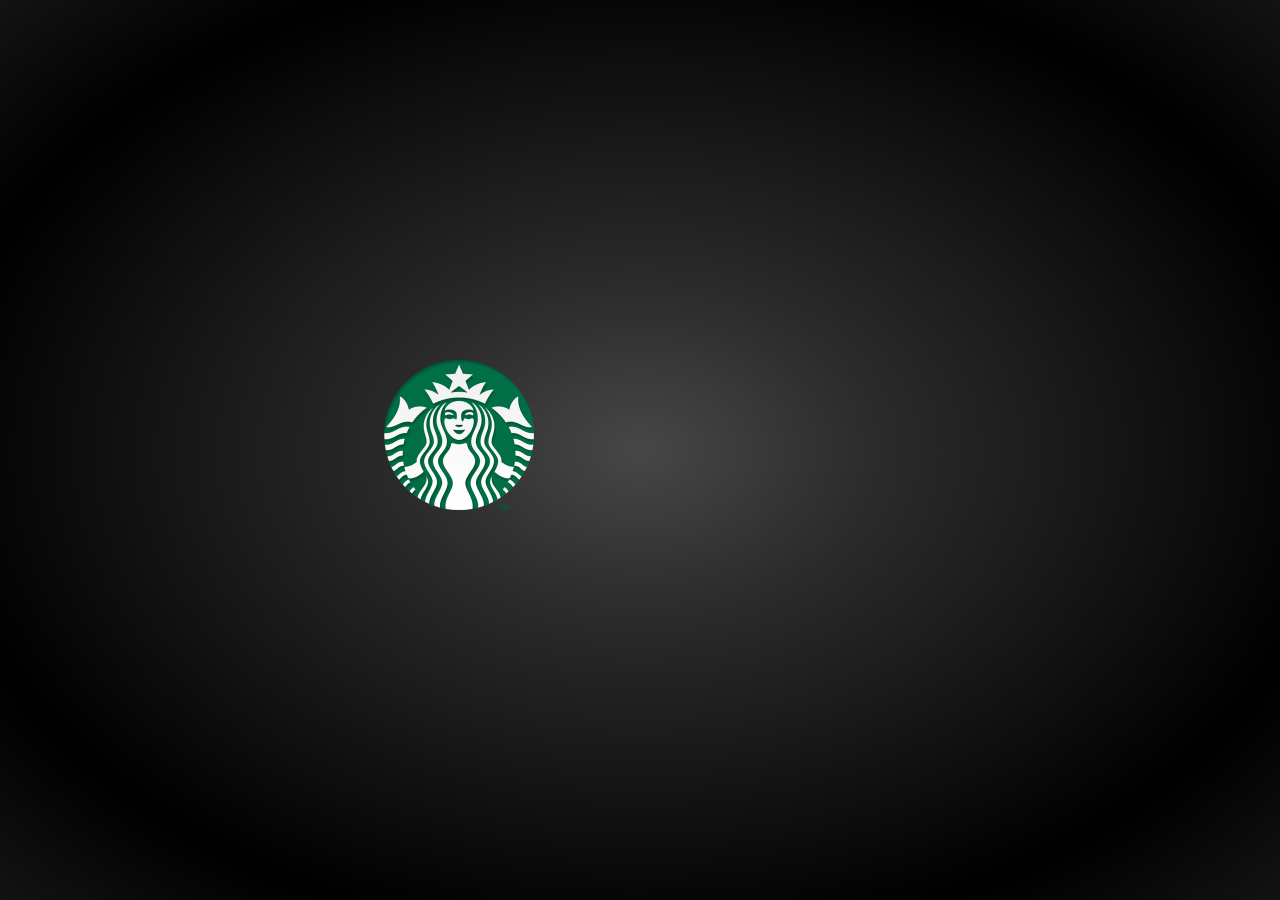
<file: Starbucks/index.html>
<!DOCTYPE html>
<html>
<head>
	<meta charset="utf-8">
	<meta name="viewport" content="width=device-width, initial-scale=1">
	<title>Starbucks</title>
	<link href="css/style.css" rel="stylesheet">
	<link href="https://fonts.googleapis.com/css?family=Slabo+27px" rel="stylesheet">
	<link href="https://fonts.googleapis.com/css?family=Open+Sans" rel="stylesheet">
	<link href="https://fonts.googleapis.com/css?family=Merriweather" rel="stylesheet">
	<link href="https://fonts.googleapis.com/css?family=Open+Sans" rel="stylesheet">
	<link href="https://fonts.googleapis.com/css?family=Slabo+27px" rel="stylesheet">
	 <link rel="stylesheet" type="text/css" href="font-awesome/css/font-awesome.min.css">
	 <link rel="stylesheet" href="css/swiper.min.css">
<body>
</head>
<body onload="myFunction()" style="margin:0;">
<div class="container" >
	
	<div id="loader" style="display:block;">
		<div class="img">
		<img src="img/logo.png">
		</div>
	</div>
	<div id="loader2" > 
	<div class="img2">
			<div id="floatingBarsG" id="loader2">
			loading
				<div class="blockG" id="rotateG_01"></div>
				<div class="blockG" id="rotateG_02"></div>
				<div class="blockG" id="rotateG_03"></div>
				<div class="blockG" id="rotateG_04"></div>
				<div class="blockG" id="rotateG_05"></div>
				<div class="blockG" id="rotateG_06"></div>
				<div class="blockG" id="rotateG_07"></div>
				<div class="blockG" id="rotateG_08"></div>
			</div>
			</div>
	</div>
	
	<div style="display:none;" id="container-text" class="animate-text">
		<div class="Bar-top">
			<div class="txet-top">
				<h1>My  Cards</h1>
			</div>
		</div>
		
		<div class="Bar-2">
			<div class="txet-2">
				<i class="fa fa-star"></i>
				<h2 class="green">Green lavel</h2>
				<p class="stars">STARS YOU'VE EARNED</p>
				<h2 class="num101">101</h2>
				<p class="title-star">Your membership expiry date is 2017-03-29 <br>49 more Starts to reach Gold level.</p>
			</div>
			<a class="butRewards" href="benefits.html">
             <span class="Rewards">Rewards</span></a>
		</div><!-- Bar-2 -->

		<div class="cards">
			<!-- Swiper -->
<a href="Cards.html" id="touch" style="width: 50px; margin-top: 50px; margin-left: 100px; position: relative;"><img src="img/touch.png"></a>
    		<div class="swiper-container">
      	  		<div class="swiper-wrapper">
        			<img class="swiper-slide" src="img/card-01.png">
        			<img class="swiper-slide" src="img/card-02.png">
        			<!-- <img class="swiper-slide" src="img/card-03.png"> -->
        			<img class="swiper-slide" src="img/card-04.png" >
        		</div>
        		
    		</div>

    		<!-- Swiper JS -->
    		<script src="js/swiper.min.js"></script>

    		<!-- Initialize Swiper -->
    		<script>
    		var swiper = new Swiper('.swiper-container', {
        		pagination: '.swiper-pagination',
        		slidesPerView: 1.2,
        		centeredSlides: true,
        		paginationClickable: true,
        		// spaceBetween: 30
    		});
    		</script>
		
		</div>
	  	<br>
		<div class="text-3">
			<h1>Bath 205.00</h1>
			<br>
			<p>As of 2017-02-25 15.45</p>
		</div>
		<div class="text-4">
			<h1>Registered</h1>
			<br>
			<p>6080152025222222</p>
		</div>
		
		<br>
		<a class="btnMa" href="#" data-role="pop" data-position="fixed" data-theme="d" rel="external">
             <span class="Ma">Manage</span></a>

            <ul data-role="listview" data-theme="c" style="display:none;" id="pop">
	            <li><a href="#" rel="external">Refresh Balance</a>
	            </li>
	            <li><a href="#" rel="external">Transaction History</a>
	            </li>
	            <li><a href="#" rel="external">Cancel</a>
	            </li>
        	</ul>


        <a class="btnAdd" href="#">
             <span class="Add">Add a Card</span></a>
	
	<footer class="footer">
	<div class="footlist">
		<div class="icon-bar"><a href="#" style="text-decoration: none;" >
			<i class="fa fa-home"></i>
				<p>HOME</p></a>
		</div>
	</div>
	<div class="footlist2" id="active">
		<div class="icon-bar"><a href="#" style="text-decoration: none;">
			<i class="fa  fa-credit-card"></i>
				<p>CARDS</p></a>
		</div>
	</div>
	<div class="footlist">
		<div class="icon-bar"><a href="#" style="text-decoration: none;">
			<i class="fa fa-glass"></i>
				<p>STORES</p></a>
		</div>
	</div>

	<div class="footlist">
		<div class="icon-bar"><a href="#" style="text-decoration: none;">
			<i class="fa fa-comments-o"></i>
				<p class="p2">MESSAGES</p></a>
		</div>
	</div>
	<div class="footlist">
		<div class="icon-bar"><a href="#" style="text-decoration: none;">
			<i class="fa fa-ellipsis-h"></i>
				<p>MORE</p></a>
		</div>
	</div>
</footer>



	</div><!-- animate-text -->

</div> <!-- container -->
		
		<script>
			var myVar;

			function myFunction() {
			    myVar = setTimeout(showPage, 2000);
			}

			function showPage() {
			  document.getElementById("loader").style.display = "none";
		
			 document.getElementById("container-text").style.display = "block";
			}
		</script>

<!-- slide -->

</body>
</html>
</file>
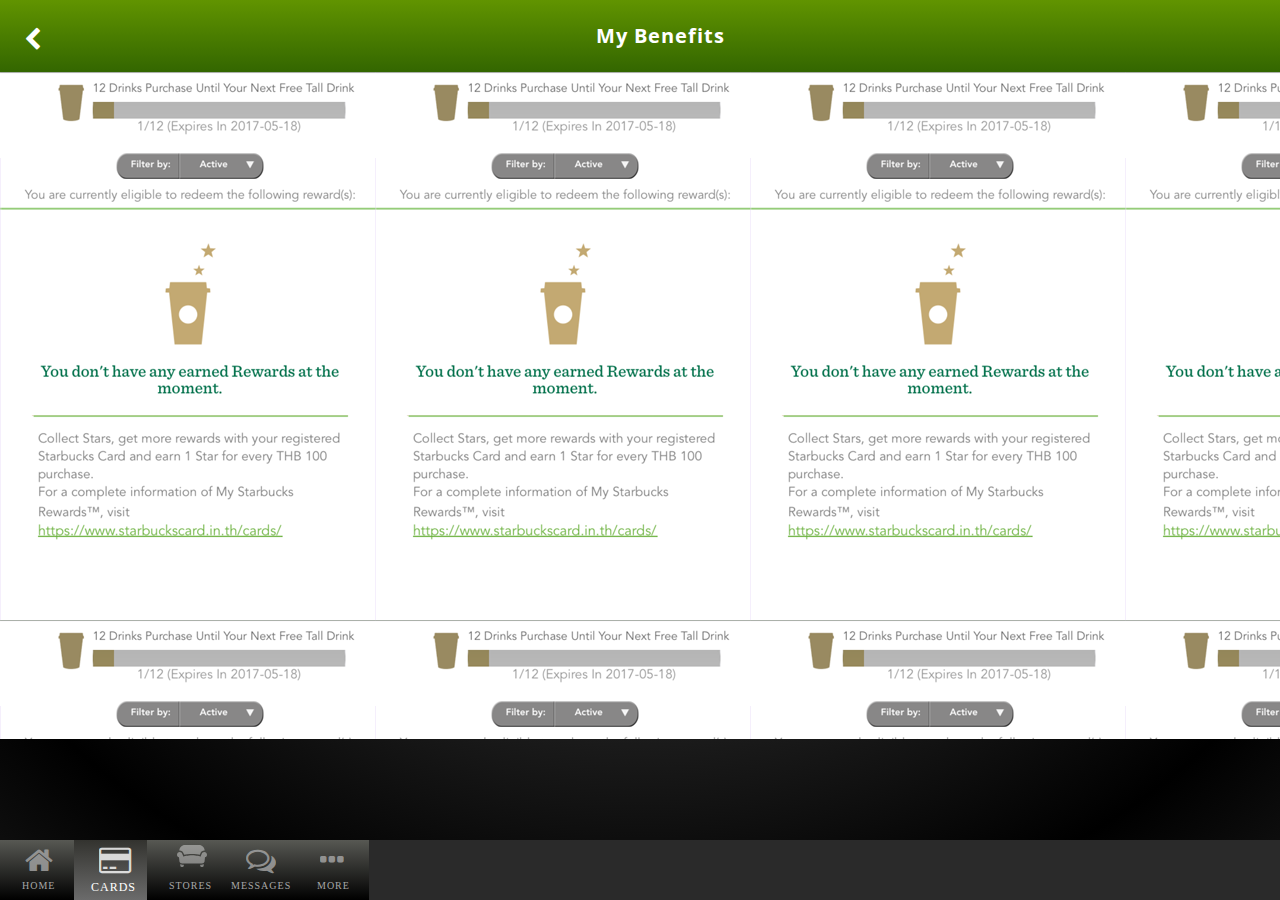
<file: Starbucks/benefits.html>
<!DOCTYPE html>
<html>
<head>
	<meta charset="utf-8">
	<meta name="viewport" content="width=device-width, initial-scale=1">
	<title>Starbucks</title>
	<link href="css/style.css" rel="stylesheet">
	<link href="css/styleBen.css" rel="stylesheet">
	<link href="https://fonts.googleapis.com/css?family=Slabo+27px" rel="stylesheet">
	<link href="https://fonts.googleapis.com/css?family=Open+Sans" rel="stylesheet">
	<link href="https://fonts.googleapis.com/css?family=Merriweather" rel="stylesheet">
	<link href="https://fonts.googleapis.com/css?family=Open+Sans" rel="stylesheet">
	<link href="https://fonts.googleapis.com/css?family=Slabo+27px" rel="stylesheet">
	 <link rel="stylesheet" type="text/css" href="font-awesome/css/font-awesome.min.css">
	 <link rel="stylesheet" href="css/swiper.min.css">
	 
<body>
</head>
<body onload="myFunction()" style="margin:0;">
<div class="container2">
	<!-- <div id="loader" style="display:block;">
		<div class="img">
		<img src="img/logo.png">
		</div>
	</div> -->
	<div id="loader2" style="display:block;" > 
	<div class="img2">
			<div id="floatingBarsG" id="loader2">
			<p style="color: #ccc; padding-top: 60px; font-size: 14px; ">loading</p>
				<div class="blockG" id="rotateG_01"></div>
				<div class="blockG" id="rotateG_02"></div>
				<div class="blockG" id="rotateG_03"></div>
				<div class="blockG" id="rotateG_04"></div>
				<div class="blockG" id="rotateG_05"></div>
				<div class="blockG" id="rotateG_06"></div>
				<div class="blockG" id="rotateG_07"></div>
				<div class="blockG" id="rotateG_08"></div>
			</div>
			</div>
	</div>
	
	<div style="display:none;" id="container-text" class="animate-text">
		<div class="Bar-top">
			<div class="txet-top"><a href="index.html" style="text-decoration: none;">
				<i class="fa fa-chevron-left"></i>
				<h1>My Benefits</h1></a>
			</div>
		</div>
		<!-- <img src="img/back.png"> -->

		<div class="box-1">
			
			
		</div><!-- box1-->


	<footer class="footer">
	<div class="footlist">
		<div class="icon-bar"><a href="#" style="text-decoration: none;" >
			<i class="fa fa-home"></i>
				<p>HOME</p></a>
		</div>
	</div>
	<div class="footlist2" id="active">
		<div class="icon-bar"><a href="#" style="text-decoration: none;">
			<i class="fa  fa-credit-card"></i>
				<p>CARDS</p></a>
		</div>
	</div>
	<div class="footlist">
		<div class="icon-bar"><a href="#" style="text-decoration: none;">
			<img class="menu-img" src="img/sofa.svg" style="width: 30px; height: 30px;  padding-left: 30px; padding-top: 1px; opacity: 0.4;"></i>
				<p>STORES</p></a>
		</div>
	</div>

	<div class="footlist">
		<div class="icon-bar"><a href="#" style="text-decoration: none;">
			<i class="fa fa-comments-o"></i>
				<p class="p2">MESSAGES</p></a>
		</div>
	</div>
	<div class="footlist">
		<div class="icon-bar"><a href="#" style="text-decoration: none;">
			<i class="fa fa-ellipsis-h"></i>
				<p>MORE</p></a>
		</div>
	</div>
</footer>



	</div><!-- animate-text -->

</div> <!-- container -->
		
		<script>
			var myVar;

			function myFunction() {
			    myVar = setTimeout(showPage, 500);
			}

			function showPage() {
			  document.getElementById("loader2").style.display = "none";
		
			 document.getElementById("container-text").style.display = "block";
			}
		</script>

<!-- slide -->

</body>
</html>
</file>
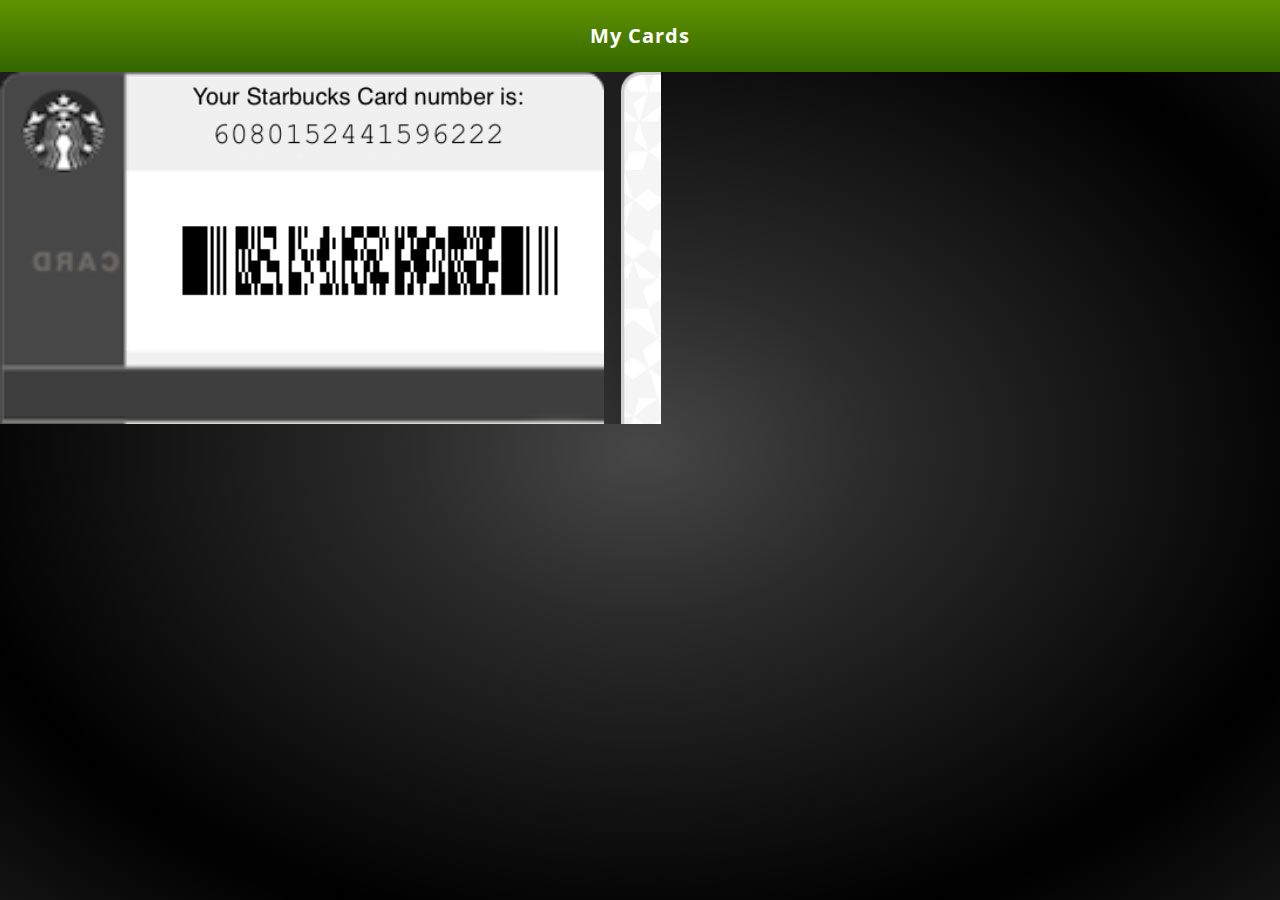
<file: Starbucks/Cards.html>
<!DOCTYPE html>
<html>
<head>
	<title>Cards</title>
	<meta charset="utf-8">
	<meta name="viewport" content="width=device-width, initial-scale=1">
	<title>Starbucks</title>
	<link href="css/style.css" rel="stylesheet">
	<link href="https://fonts.googleapis.com/css?family=Slabo+27px" rel="stylesheet">
	<link href="https://fonts.googleapis.com/css?family=Open+Sans" rel="stylesheet">
	<link href="https://fonts.googleapis.com/css?family=Merriweather" rel="stylesheet">
	<link href="https://fonts.googleapis.com/css?family=Open+Sans" rel="stylesheet">
	<link href="https://fonts.googleapis.com/css?family=Slabo+27px" rel="stylesheet">
	 <link rel="stylesheet" type="text/css" href="font-awesome/css/font-awesome.min.css">
	 <link rel="stylesheet" href="css/swiper.min.css">
</head>
<body>
<body onload="myFunction()" style="margin:0;">
<div class="container" >

	
	<div id="container-text" class="animate-text">
		<div class="Bar-top">
			<div class="txet-top">
				<h1>My  Cards</h1>
			</div>
		</div>
		<a href="#" id="card"><img src="img/cards.png"></a>
	</div>
	</div>

</body>
</html>
</file>
<file: Starbucks/css/style.css>
@font-face {
    font-family: FontAwesome;
    src: url('font-awesome/font/fontawesome-webfont.eot');
    src: url('font-awesome/font/fontawesome-webfont.eot?') format('embedded-opentype'),
         url('font-awesome/font/fontawesome-webfont.woff') format('woff'),
         url('font-awesome/font/fontawesome-webfont.ttf') format('truetype');
}
@media only screen and (min-width: 320px){
.container {
  height: 100%;
  bottom: 0;
  left: 0;
  position: fixed;
  right: 0;
  top: 0;
  width: 100%;
  z-index: 99999;
  background: rgba(102,102,102,1);
  background: -moz-radial-gradient(center, ellipse cover, rgba(102,102,102,1) 0%, rgba(89,89,89,1) 0%, rgba(44,44,44,1) 0%, rgba(71,71,71,1) 0%, rgba(43,43,43,1) 26%, rgba(38,38,38,1) 32%, rgba(0,0,0,1) 78%, rgba(19,19,19,1) 100%);
  background: -webkit-gradient(radial, center center, 0px, center center, 100%, color-stop(0%, rgba(102,102,102,1)), color-stop(0%, rgba(89,89,89,1)), color-stop(0%, rgba(44,44,44,1)), color-stop(0%, rgba(71,71,71,1)), color-stop(26%, rgba(43,43,43,1)), color-stop(32%, rgba(38,38,38,1)), color-stop(78%, rgba(0,0,0,1)), color-stop(100%, rgba(19,19,19,1)));
  background: -webkit-radial-gradient(center, ellipse cover, rgba(102,102,102,1) 0%, rgba(89,89,89,1) 0%, rgba(44,44,44,1) 0%, rgba(71,71,71,1) 0%, rgba(43,43,43,1) 26%, rgba(38,38,38,1) 32%, rgba(0,0,0,1) 78%, rgba(19,19,19,1) 100%);
  background: -o-radial-gradient(center, ellipse cover, rgba(102,102,102,1) 0%, rgba(89,89,89,1) 0%, rgba(44,44,44,1) 0%, rgba(71,71,71,1) 0%, rgba(43,43,43,1) 26%, rgba(38,38,38,1) 32%, rgba(0,0,0,1) 78%, rgba(19,19,19,1) 100%);
  background: -ms-radial-gradient(center, ellipse cover, rgba(102,102,102,1) 0%, rgba(89,89,89,1) 0%, rgba(44,44,44,1) 0%, rgba(71,71,71,1) 0%, rgba(43,43,43,1) 26%, rgba(38,38,38,1) 32%, rgba(0,0,0,1) 78%, rgba(19,19,19,1) 100%);
  background: radial-gradient(ellipse at center, rgba(102,102,102,1) 0%, rgba(89,89,89,1) 0%, rgba(44,44,44,1) 0%, rgba(71,71,71,1) 0%, rgba(43,43,43,1) 26%, rgba(38,38,38,1) 32%, rgba(0,0,0,1) 78%, rgba(19,19,19,1) 100%);
  filter: progid:DXImageTransform.Microsoft.gradient( startColorstr='#666666', endColorstr='#131313', GradientType=1 );
}

/************************* Add loader *********************/
#loader {
  height: 100%;
  bottom: 0;
  left: 0;
  position: absolute;
  right: 0;
  top: 0;
  width: 100%;
  z-index: 99999;
}
#loader2 {
  height: 100%;
  bottom: 0;
  left: 0;
  position: absolute;
  right: 0;
  top: 0;
  width: 100%;
  z-index: 99999;
  display: none;
}
#loader .img{
  height: 100px;
  left: 30%;
  position: absolute;
  top: 40%;
  /*width: 50%;*/
  height: 50%;
  margin: auto;
}
#loader2 .img2{
  height: 100px;
  left: 30%;
  position: absolute;
  top: 40%;
  width: 45%;
  height: 50%;
  margin: auto;
}
#loader .img img{
	width: 50%;
}
#floatingBarsG{
	position:relative;
	width:40px;
	height:50px;
	margin:auto;
}

.blockG{
	position:absolute;
	background-color:rgb(255,255,255);
	width:6px;
	height:16px;
	border-radius:5px 5px 0 0;
		-o-border-radius:5px 5px 0 0;
		-ms-border-radius:5px 5px 0 0;
		-webkit-border-radius:5px 5px 0 0;
		-moz-border-radius:5px 5px 0 0;
	transform:scale(0.4);
		-o-transform:scale(0.4);
		-ms-transform:scale(0.4);
		-webkit-transform:scale(0.4);
		-moz-transform:scale(0.4);
	animation-name:fadeG;
		-o-animation-name:fadeG;
		-ms-animation-name:fadeG;
		-webkit-animation-name:fadeG;
		-moz-animation-name:fadeG;
	animation-duration:0.992s;
		-o-animation-duration:0.992s;
		-ms-animation-duration:0.992s;
		-webkit-animation-duration:0.992s;
		-moz-animation-duration:0.992s;
	animation-iteration-count:infinite;
		-o-animation-iteration-count:infinite;
		-ms-animation-iteration-count:infinite;
		-webkit-animation-iteration-count:infinite;
		-moz-animation-iteration-count:infinite;
	animation-direction:normal;
		-o-animation-direction:normal;
		-ms-animation-direction:normal;
		-webkit-animation-direction:normal;
		-moz-animation-direction:normal;
}

#rotateG_01{
	left:0;
	top:18px;
	animation-delay:0.3695s;
		-o-animation-delay:0.3695s;
		-ms-animation-delay:0.3695s;
		-webkit-animation-delay:0.3695s;
		-moz-animation-delay:0.3695s;
	transform:rotate(-90deg);
		-o-transform:rotate(-90deg);
		-ms-transform:rotate(-90deg);
		-webkit-transform:rotate(-90deg);
		-moz-transform:rotate(-90deg);
}

#rotateG_02{
	left:5px;
	top:6px;
	animation-delay:0.496s;
		-o-animation-delay:0.496s;
		-ms-animation-delay:0.496s;
		-webkit-animation-delay:0.496s;
		-moz-animation-delay:0.496s;
	transform:rotate(-45deg);
		-o-transform:rotate(-45deg);
		-ms-transform:rotate(-45deg);
		-webkit-transform:rotate(-45deg);
		-moz-transform:rotate(-45deg);
}

#rotateG_03{
	left:17px;
	top:2px;
	animation-delay:0.6125s;
		-o-animation-delay:0.6125s;
		-ms-animation-delay:0.6125s;
		-webkit-animation-delay:0.6125s;
		-moz-animation-delay:0.6125s;
	transform:rotate(0deg);
		-o-transform:rotate(0deg);
		-ms-transform:rotate(0deg);
		-webkit-transform:rotate(0deg);
		-moz-transform:rotate(0deg);
}

#rotateG_04{
	right:5px;
	top:6px;
	animation-delay:0.739s;
		-o-animation-delay:0.739s;
		-ms-animation-delay:0.739s;
		-webkit-animation-delay:0.739s;
		-moz-animation-delay:0.739s;
	transform:rotate(45deg);
		-o-transform:rotate(45deg);
		-ms-transform:rotate(45deg);
		-webkit-transform:rotate(45deg);
		-moz-transform:rotate(45deg);
}

#rotateG_05{
	right:0;
	top:18px;
	animation-delay:0.8655s;
		-o-animation-delay:0.8655s;
		-ms-animation-delay:0.8655s;
		-webkit-animation-delay:0.8655s;
		-moz-animation-delay:0.8655s;
	transform:rotate(90deg);
		-o-transform:rotate(90deg);
		-ms-transform:rotate(90deg);
		-webkit-transform:rotate(90deg);
		-moz-transform:rotate(90deg);
}

#rotateG_06{
	right:5px;
	bottom:5px;
	animation-delay:0.992s;
		-o-animation-delay:0.992s;
		-ms-animation-delay:0.992s;
		-webkit-animation-delay:0.992s;
		-moz-animation-delay:0.992s;
	transform:rotate(135deg);
		-o-transform:rotate(135deg);
		-ms-transform:rotate(135deg);
		-webkit-transform:rotate(135deg);
		-moz-transform:rotate(135deg);
}

#rotateG_07{
	bottom:0;
	left:17px;
	animation-delay:1.1085s;
		-o-animation-delay:1.1085s;
		-ms-animation-delay:1.1085s;
		-webkit-animation-delay:1.1085s;
		-moz-animation-delay:1.1085s;
	transform:rotate(180deg);
		-o-transform:rotate(180deg);
		-ms-transform:rotate(180deg);
		-webkit-transform:rotate(180deg);
		-moz-transform:rotate(180deg);
}

#rotateG_08{
	left:5px;
	bottom:5px;
	animation-delay:1.235s;
		-o-animation-delay:1.235s;
		-ms-animation-delay:1.235s;
		-webkit-animation-delay:1.235s;
		-moz-animation-delay:1.235s;
	transform:rotate(-135deg);
		-o-transform:rotate(-135deg);
		-ms-transform:rotate(-135deg);
		-webkit-transform:rotate(-135deg);
		-moz-transform:rotate(-135deg);
}



@keyframes fadeG{
	0%{
		background-color:rgba(0,0,0,0.88);
	}

	100%{
		background-color:rgb(255,255,255);
	}
}

@-o-keyframes fadeG{
	0%{
		background-color:rgba(0,0,0,0.88);
	}

	100%{
		background-color:rgb(255,255,255);
	}
}

@-ms-keyframes fadeG{
	0%{
		background-color:rgba(0,0,0,0.88);
	}

	100%{
		background-color:rgb(255,255,255);
	}
}

@-webkit-keyframes fadeG{
	0%{
		background-color:rgba(0,0,0,0.88);
	}

	100%{
		background-color:rgb(255,255,255);
	}
}

@-moz-keyframes fadeG{
	0%{
		background-color:rgba(0,0,0,0.88);
	}

	100%{
		background-color:rgb(255,255,255);
	}
}
/************************* Add animate-text *********************/
.animate-text {
  position: relative;
  -webkit-animation-name: animatetext;
  -webkit-animation-duration: 2s;
  animation-name: animatetext;
  animation-duration: 2s
}
@-webkit-keyframes animate-text {
  from { bottom:0px; opacity:0 } 
  to { bottom:0px; opacity:1 }
}
@keyframes animatetext { 
  from{ bottom:0px; opacity:0 } 
  to{ bottom:0; opacity:1 }
}

.Bar-top{
	margin-top: -21px;
	width: 100%;
	height: 80px;
	/*background-color: #339900;*/
	background-image: linear-gradient(to top, #336600 0%, #669900 100%);
}
.Bar-top .txet-top{
	height: 100%;
	color: #fff;
	text-align: center;
}
.Bar-top .txet-top h1{
	color: #fff;
	font-size: 20px;
	text-align: center;
	padding-top: 30px;
	font-family: 'Open Sans', sans-serif;
	letter-spacing: 1px;
}
.Bar-2 {
	background-color:rgba(33, 60, 6, 0.53);
	z-index:0
	width: 100%;
	height: 120px;

	/*margin-top: -20px;*/
}
.txet-2{
	width: 100%;
	height: 30px;
}
.txet-2 i{
	color: #5ca711;
	font-size: 18px;
	/*opacity: 100;*/
	z-index:1;
	float: left;
	padding-top: 22px;
	padding-left: 18px;

}
.txet-2 .green{
	font-size: 20px;
	padding-left: 10px;
	float:left;
	color: #5ca711;
	font-family: 'Open Sans', sans-serif;
	/*padding-top: 22px;*/
	/*line-height: 1px;*/

}
.txet-2 .stars{
	font-size: 13px;
	padding-left: 10px;
	float:left;
	color: #fff;
	font-family: 'Open Sans', sans-serif;
	/*width: 10px;*/
	height: 15px;
	line-height: 1px;
	/*clear: both;*/
	padding-top: 40px;
	position: absolute;
	padding-left: 18px;
}
.txet-2 .num101{
	font-size: 34px;
	color: #5ca711;
	float: left;
	font-family: 'Open Sans', sans-serif;
	padding-left : 180px;
	padding-top: -25px;
	position: absolute;
	line-height: 18px;
}
.txet-2 .title-star{
	font-size: 12px;
	float: left;
	font-family: 'Open Sans', sans-serif;
	/*line-height: 1px;*/
	padding-left: 18px;
	color: #ccc;
}
.Bar-2 .butRewards{
	width: 100px;
	height: 40px;
	margin-left: 116px;
	position: absolute;
	border-top-style: outset ;
	color: rgb(154, 154, 154);
	/*border: solid #666;*/
	text-decoration: none;
	font-size: 18px;
	padding-top: 9px;
	font-family: 'Open Sans', sans-serif;
	background-image: linear-gradient(to top, #333 0%, #666 100%);
}
.butRewards:hover{
	color: #fff;
	background-image: #fff;
	cursor: pointer;

}
.Bar-2 .Rewards:active{
	color: #fff;
	background-image: #fff;
}
.Bar-2 .Rewards{
	color: #fff;
	font-family: 'Open Sans', sans-serif;
	font-size: 16px;
	text-decoration: none;
	margin-left: 17px;
}
.cards{
  	margin: 0 auto 0px;
}
.swiper-container {
  	margin-top: 10px; 

}
.swiper-wrapper img{
	margin-left: 20px;
	width: 85%;
}
.swiper-container .swiper-wrapper .swiper-slide {
    /* Center slide text vertically */
	display: -webkit-box;
    display: -ms-flexbox;
    display: -webkit-flex;
   	display: flex;
    -webkit-box-pack: center;
    -ms-flex-pack: center;
    -webkit-justify-content: center;
    justify-content: center;
    -webkit-box-align: center;
    -ms-flex-align: center;
    -webkit-align-items: center;
    align-items: center;
}
.swiper-container .swiper-slide:nth-child(2n) {
    /*width: 40%;*/
}
.swiper-container .swiper-slide:nth-child(3n) {
   /* width: 20%;*/
}
.text-3{
	width: 50%;
	float: left;
	height: 50px;
}
.text-3 h1{
	font-size: 20px;
	color: #fff;
	font-family: 'Slabo 27px', serif;
	font-weight: lighter;
	letter-spacing : 1.5px;
	padding-left: 20px;
	clear: both;
	line-height : 2px; 
	float: left;
}
.text-3 p{
	font-size: 14px;
	color: #fff;
	font-family: 'Slabo 27px', serif;
	font-weight: lighter;
	letter-spacing : 1.5px;
	padding-left: 20px;
	line-height : 1px; 
	/*float: left;*/
}
.text-4{
	width: 50%;
	float: right;
	height: 50px;
}
.text-4 h1{
	padding-top: 8px;
	font-size: 11px;
	color: #64bf28;
	font-family: 'Open Sans', sans-serif;
	font-weight: lighter;
	letter-spacing : 1px;
	padding-right: 20px;
	clear: both;
	line-height : 0.5px; 
	float: right;

}
.text-4 p{
	font-size: 11px;
	color: #64bf28;
	font-family: 'Open Sans', sans-serif;
	font-weight: lighter;
	letter-spacing : 1px;
	padding-right: 20px;
	line-height : 0.5px; 
	float: right;
}
.btnMa{
	width: 100px;
	height: 40px;
	/*margin-left: 116px;*/
	float: left;
	border-top-style: outset ;
	color: rgb(154, 154, 154);
	/*border: solid #666;*/
	margin-top: 30px;
	margin-left: 60px;
	text-decoration: none;
	font-size: 18px;
	padding-top: 9px;
	font-family: 'Open Sans', sans-serif;
	background-image: linear-gradient(to top, #333 0%, #666 100%);
}
.Ma{
	color: #fff;
	font-family: 'Open Sans', sans-serif;
	font-size: 16px;
	text-decoration: none;
	margin-left: 17px;
}
.Add{
	color: #fff;
	font-family: 'Open Sans', sans-serif;
	font-size: 16px;
	text-decoration: none;
	margin-left: 10px;
}
.btnAdd{
	width: 100px;
	height: 40px;
	/*margin-left: 116px;*/
	float: left;
	border-top-style: outset ;
	color: rgb(154, 154, 154);
	/*border: solid #666;*/
	margin-top: 30px;
	margin-left: 50px;
	text-decoration: none;
	font-size: 18px;
	padding-top: 9px;
	font-family: 'Open Sans', sans-serif;
	background-image: linear-gradient(to top, #333 0%, #666 100%);
}

.footer {
	clear: both;
	width: 100%; 
	left:0;
    height: 60px;  
    background-color: #2a2a2a;
    position: fixed;
    bottom:0;
    z-index: 100;
    list-style: none;
}
.footlist{
	width: 74px;
	height: 60px;
	background-image: linear-gradient(to top, #000000 0%, #575853 100%);
	float: left;

}
.icon-bar .fa:hover{
	color: #fff;
	cursor: pointer;
}
.icon-bar .fa{
	color: #a7a7a7;
	font-size: 30px;
	text-decoration: none;
	padding-top: 20px;
	z-index:1;
	padding-left: 25px;
	line-height: 1px;
	opacity: 0.8;
	cursor: pointer;
}
 .icon-bar p{
	color: #a7a7a7;
	font-size: 10px;
	text-decoration: none;
	z-index:1;
	padding-left: 22px;
	line-height: 1px;
	letter-spacing : 1px;
	cursor: pointer;
}
 .icon-bar .p2{
	color: #a7a7a7;
	font-size: 10px;
	text-decoration: none;
	z-index:1;
	padding-left: 10px;
	line-height: 1px;
	letter-spacing : 1px;
}
.footlist2 {
	width: 73px;
	height: 60px;
	background-image: linear-gradient(to top, #6b6b6b 0%, #33332f 100%);
	float: left;
}
.footlist2 .icon-bar .fa{
	color: #fff;
	font-size: 30px;
	text-decoration: none;
	padding-top: 20px;
	z-index:1;
	/*padding-left: 32px;*/
	line-height: 1px;
}
 .footlist2 .icon-bar p{
	color: #fff;
	font-size: 12px;
	text-decoration: none;
	z-index:1;
	padding-left: 17px;
	line-height: 1px;
	letter-spacing : 1px;
}
#touch img{
	/*width: 50px;
	height: 50px;*/
	position: absolute;
	margin-top: 170px;
	margin-left: 170px;
	clear: both;
	z-index: 99999;
}
.container-text #card{
	width: 50px;
}
} /*close iphone*/
</file>
<file: Starbucks/css/styleBen.css>
@font-face {
    font-family: FontAwesome;
    src: url('font-awesome/font/fontawesome-webfont.eot');
    src: url('font-awesome/font/fontawesome-webfont.eot?') format('embedded-opentype'),
         url('font-awesome/font/fontawesome-webfont.woff') format('woff'),
         url('font-awesome/font/fontawesome-webfont.ttf') format('truetype');
}
@media only screen and (min-width: 320px){
.container2 {
  height: 100%;
  bottom: 0;
  left: 0;
  position: fixed;
  right: 0;
  top: 0;
  width: 100%;
  z-index: 99999;
  background: rgba(102,102,102,1);
  background: -moz-radial-gradient(center, ellipse cover, rgba(102,102,102,1) 0%, rgba(89,89,89,1) 0%, rgba(44,44,44,1) 0%, rgba(71,71,71,1) 0%, rgba(43,43,43,1) 26%, rgba(38,38,38,1) 32%, rgba(0,0,0,1) 78%, rgba(19,19,19,1) 100%);
  background: -webkit-gradient(radial, center center, 0px, center center, 100%, color-stop(0%, rgba(102,102,102,1)), color-stop(0%, rgba(89,89,89,1)), color-stop(0%, rgba(44,44,44,1)), color-stop(0%, rgba(71,71,71,1)), color-stop(26%, rgba(43,43,43,1)), color-stop(32%, rgba(38,38,38,1)), color-stop(78%, rgba(0,0,0,1)), color-stop(100%, rgba(19,19,19,1)));
  background: -webkit-radial-gradient(center, ellipse cover, rgba(102,102,102,1) 0%, rgba(89,89,89,1) 0%, rgba(44,44,44,1) 0%, rgba(71,71,71,1) 0%, rgba(43,43,43,1) 26%, rgba(38,38,38,1) 32%, rgba(0,0,0,1) 78%, rgba(19,19,19,1) 100%);
  background: -o-radial-gradient(center, ellipse cover, rgba(102,102,102,1) 0%, rgba(89,89,89,1) 0%, rgba(44,44,44,1) 0%, rgba(71,71,71,1) 0%, rgba(43,43,43,1) 26%, rgba(38,38,38,1) 32%, rgba(0,0,0,1) 78%, rgba(19,19,19,1) 100%);
  background: -ms-radial-gradient(center, ellipse cover, rgba(102,102,102,1) 0%, rgba(89,89,89,1) 0%, rgba(44,44,44,1) 0%, rgba(71,71,71,1) 0%, rgba(43,43,43,1) 26%, rgba(38,38,38,1) 32%, rgba(0,0,0,1) 78%, rgba(19,19,19,1) 100%);
  background: radial-gradient(ellipse at center, rgba(102,102,102,1) 0%, rgba(89,89,89,1) 0%, rgba(44,44,44,1) 0%, rgba(71,71,71,1) 0%, rgba(43,43,43,1) 26%, rgba(38,38,38,1) 32%, rgba(0,0,0,1) 78%, rgba(19,19,19,1) 100%);
  filter: progid:DXImageTransform.Microsoft.gradient( startColorstr='#666666', endColorstr='#131313', GradientType=1 );
}
.txet-top i{
	display: block;
	font-size: 24px;
	float: left;
	color: #fff;
	margin-top: 35px;
	margin-left: 24px;
}
.box-1{
	background-image: url(../img/box-2.png);
	position: absolute;
	width: 100%;
	height: 667px;
	background-color: #000;
}
}
</file>
